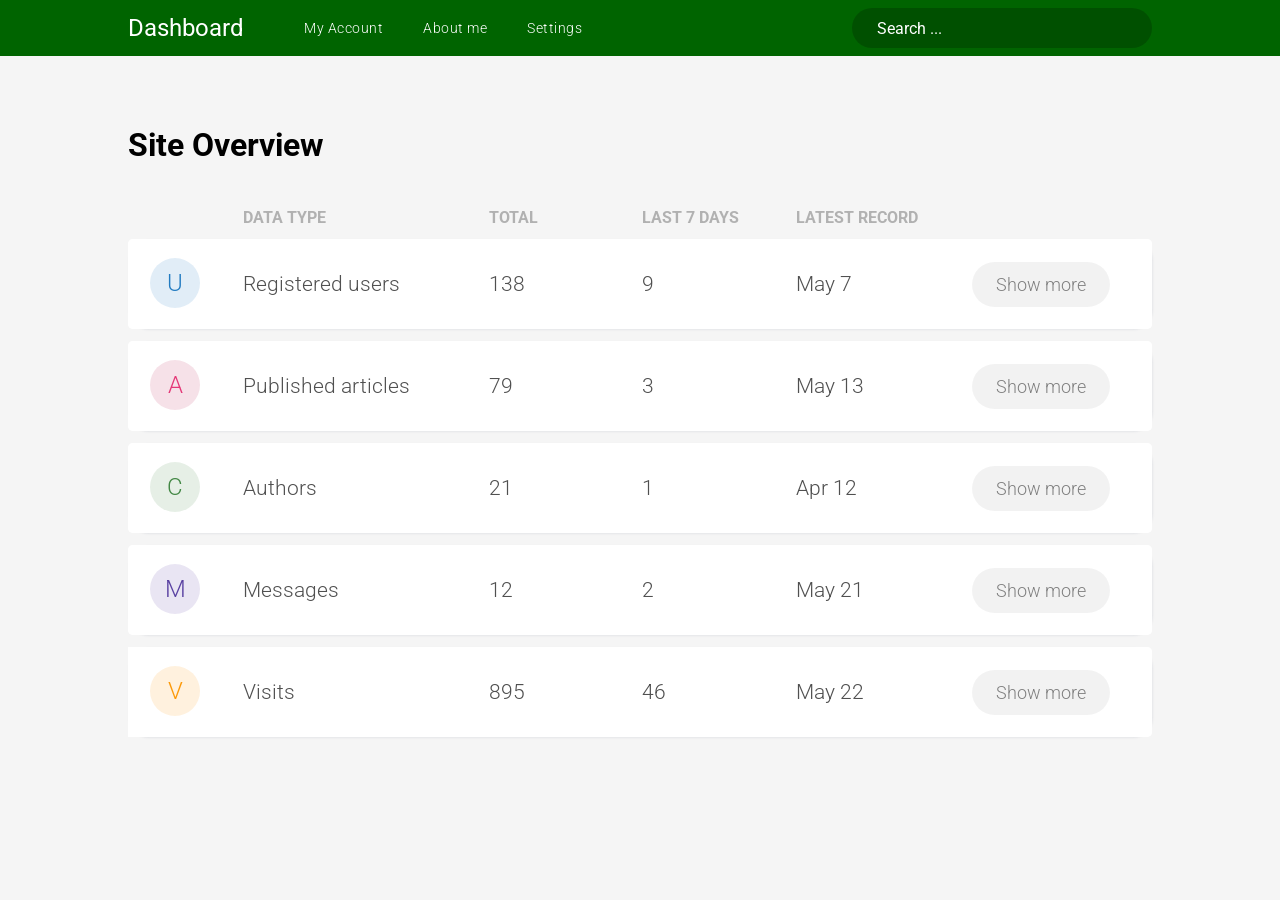
<file: Assignment5/index.html>
<!DOCTYPE html>
<html lang = "en">

    <head>
        <meta charset = "utf-8">
        <meta http-equiv = "X-UA-Compatible" content = "IE=edge">
        <meta name = "viewport" content = "width=device-width, initial-scale=1">
        <meta name = "author" content = "Aayush Patel">
        <meta name = "robots" content = "index, follow">
        
        <title> Assignment 5 </title>

        <link rel="stylesheet" href="https://fonts.googleapis.com/css2?family=Roboto&display=swap">
        <link rel = "stylesheet" href = "assets/styles/index.css" media = "all">
        <link rel = "stylesheet" href = "https://cdnjs.cloudflare.com/ajax/libs/font-awesome/5.15.2/css/all.min.css">
    </head>

    <body>
        <header>
            <div class = "flex-container">
                <h1> Dashboard </h1>

                <nav>
                    <ul>
                        <li> <a href = "#"> My Account </a> </li>
                        <li> <a href = "#"> About me </a> </li>
                        <li> <a href = "#"> Settings </a> </li>
                    </ul>
                </nav>
            </div>

            <form>
                <fieldset>
                    <input type = "text" placeholder = "Search ...">
                </fieldset>
            </form>
        </header>

        <main>
            <div class = "container">
                <h2> Site Overview </h2>

                <br>

                <div>
                    <table>
                        <tr>
                            <th> </th>
                            <th class = "t-heading"> Data Type </th>
                            <th class = "t-heading"> Total </th>
                            <th class = "t-heading"> Last 7 Days </th>
                            <th class = "t-heading"> Latest Record </th>
                            <th> </th>
                        </tr>
                        
                        <tr class = "break"></tr>

                        <tr>
                            <td class = "c-1">
                                <div class = "icon-container blue-icon"> U </div>
                            </td>

                            <td class = "c-2"> Registered users </td>
                            <td class = "c-3"> 138</td>
                            <td class = "c-4"> 9</td>
                            <td class = "c-5"> May 7</td>
                            <td class = "c-6"> <a href = "#" class = "show-more"> Show more </a> </td>
                        </tr>

                        <tr class = "break"></tr>
                        
                        <tr>
                            <td class = "c-1">
                                <div class = "icon-container maroon-icon"> A </div>
                            </td>

                            <td class = "c-2"> Published articles </td>
                            <td class = "c-3"> 79 </td>
                            <td class = "c-4"> 3 </td>
                            <td class = "c-5"> May 13 </td>
                            <td class = "c-6"> <a href = "#" class = "show-more"> Show more </a> </td>
                        </tr>

                        <tr class = "break"></tr>

                        <tr>
                            <td class = "c-1">
                                <div class = "icon-container green-icon"> C </div>
                            </td>

                            <td class = "c-2"> Authors </td>
                            <td class = "c-3"> 21 </td>
                            <td class = "c-4"> 1 </td>
                            <td class = "c-5"> Apr 12 </td>
                            <td class = "c-6"> <a href = "#" class = "show-more"> Show more </a> </td>
                        </tr>

                        <tr class = "break"></tr>
                        
                        <tr>
                            <td class = "c-1">
                                <div class = "icon-container purple-icon"> M </div>
                            </td>
                            <td class = "c-2"> Messages </td>
                            <td class = "c-3"> 12 </td>
                            <td class = "c-4"> 2 </td>
                            <td class = "c-5"> May 21 </td>
                            <td class = "c-6"> <a href = "#" class = "show-more"> Show more </a> </td>
                        </tr>

                        <tr class = "break"></tr>
                        
                        <tr>
                            <td class = "td-1">
                                <div class = "icon-container orange-icon"> V </div>
                            </td>

                            <td class = "c-2"> Visits </td>
                            <td class = "c-3"> 895 </td>
                            <td class = "c-4"> 46 </td>
                            <td class = "c-5"> May 22 </td>
                            <td class = "c-6"> <a href = "#" class = "show-more"> Show more </a> </td>
                        </tr>
                    </table>
                </div>
            </div>
        </main>
    </body>
</html>
</file>
<file: Assignment5/assets/styles/index.css>
@import 'base.css';


h1 {
    color: #FFF;
    font-size: 24px;
    margin-right: 40px;
    font-weight: 400;
}

h2 {
    margin-bottom: 25px;
    font-size: 32px;
}

header {
    display: flex;
    align-items: center;
    justify-content: space-between;

    min-width: 80%;
    background-color: darkgreen;

    padding-left: 10vw;
    padding-right: 10vw;
}

.flex-container{
    display: flex;
    align-items: center;
}


nav {
    height: 56px;
    font-size: 100%;
    color: white;
    overflow: hidden;
}

nav ul {
    float: none;
    list-style: none;
    font-size: 0;
}

nav ul li {
    display: inline;
    line-height: 56px;
}

nav ul li+li {
    margin-left: 0;
}

nav ul li a {
    display: inline-block;
    padding: 0 20px;
    background-color: transparent;
    font-size: 14px;
    color: white;
    font-weight: 300;
    text-decoration: none;
    letter-spacing: 0.5px;
    text-transform: none;
}

nav ul li a:hover {
    background-color: rgba(0, 0, 0, 0.15);
}



.icon-container {
    font-size: 24px;
    width: 50px;
    height: 50px;
    border-radius: 50%;
    line-height: 50px;
    text-align: center;
    margin-right: 20px;
}

.maroon-icon {
    color: #e43776;
    background-color: #b91e5722;
}

.purple-icon {
    color: #5941a2;
    background-color: #5941a222;
}

.orange-icon {
    color: #fc9908;
    background-color: #fc990822;
}

.green-icon {
    color: #428744;
    background-color: #42874422;
}

.blue-icon {
    color: #227bc1;
    background-color: #227bc122;
}

.red-icon {
    color: #c22d28;
    background-color: #c22d2833;
}

main {
    margin-top: 70px;
    margin-bottom: 70px;
    width: 80vw;
    margin-left: 10vw;
}



input[type="text"] {
    background-color: rgba(0, 0, 0, 0.2);
    background-size: 12px 12px;
    color: white;
}

input {
    width: 300px;
    height: 40px;
    padding: 0px 25px;
    border-radius: 50px;
    font-size: 16px;
    color: #000;
}

input::placeholder {
    color: white;
}

.show-more {
    background-color: rgba(0, 0, 0, 0.05);
    text-decoration: none;
    width: 300px;
    height: 40px;
    padding: 12px 24px;
    border-radius: 50px;
    font-size: 16px;
    font-weight: 300;
    color: grey;
    font-size: 18px;
}


table {
    width: 100%;
    border-spacing: 0;
}

td {
    font-weight: 100;
}

.t-heading {
    text-transform: uppercase;
    font-size: 16px;
    text-align: left;
    color: rgba(131, 131, 131, 0.6);
}

table td a i {
    position: relative;
    bottom: 0rem;
    font-size: 1.3rem;
    text-decoration: none;
}
 
table tr .c-1 {
    width: 10%;
    border-top-left-radius: 5px;
    border-bottom-left-radius: 5px;
}
 
table tr .c-2 {
    line-height: 90px;
    width: 24%;
}

table tr .c-6 {
    border-top-right-radius: 5px;
    border-bottom-right-radius: 5px;
    padding-left: 0px;
}

.c-3, .c-4, .c-5, .c-6{
    width: calc(62vw / 3.3 - 154px);
}
 
table tr+tr {
    background-color: white;
    box-shadow: 1px 1px 2px #e4e5e8;
    border-radius: 20px;
}
 
table tr td {
    background-color: white;
    font-size: 1.3rem;
    font-weight: 300;
    color: rgb(80, 80, 80);
    cursor: default;
}

table tr td:first-child, table tr td:last-child {
    padding: 0 1.4rem 0 1.4rem;
}

table td a i {
    position: relative;
    bottom: 0rem;
    font-size: 1.3rem;
    text-decoration: none;
}

.break {
    height: 12px;
    box-shadow: none;
}
</file>
